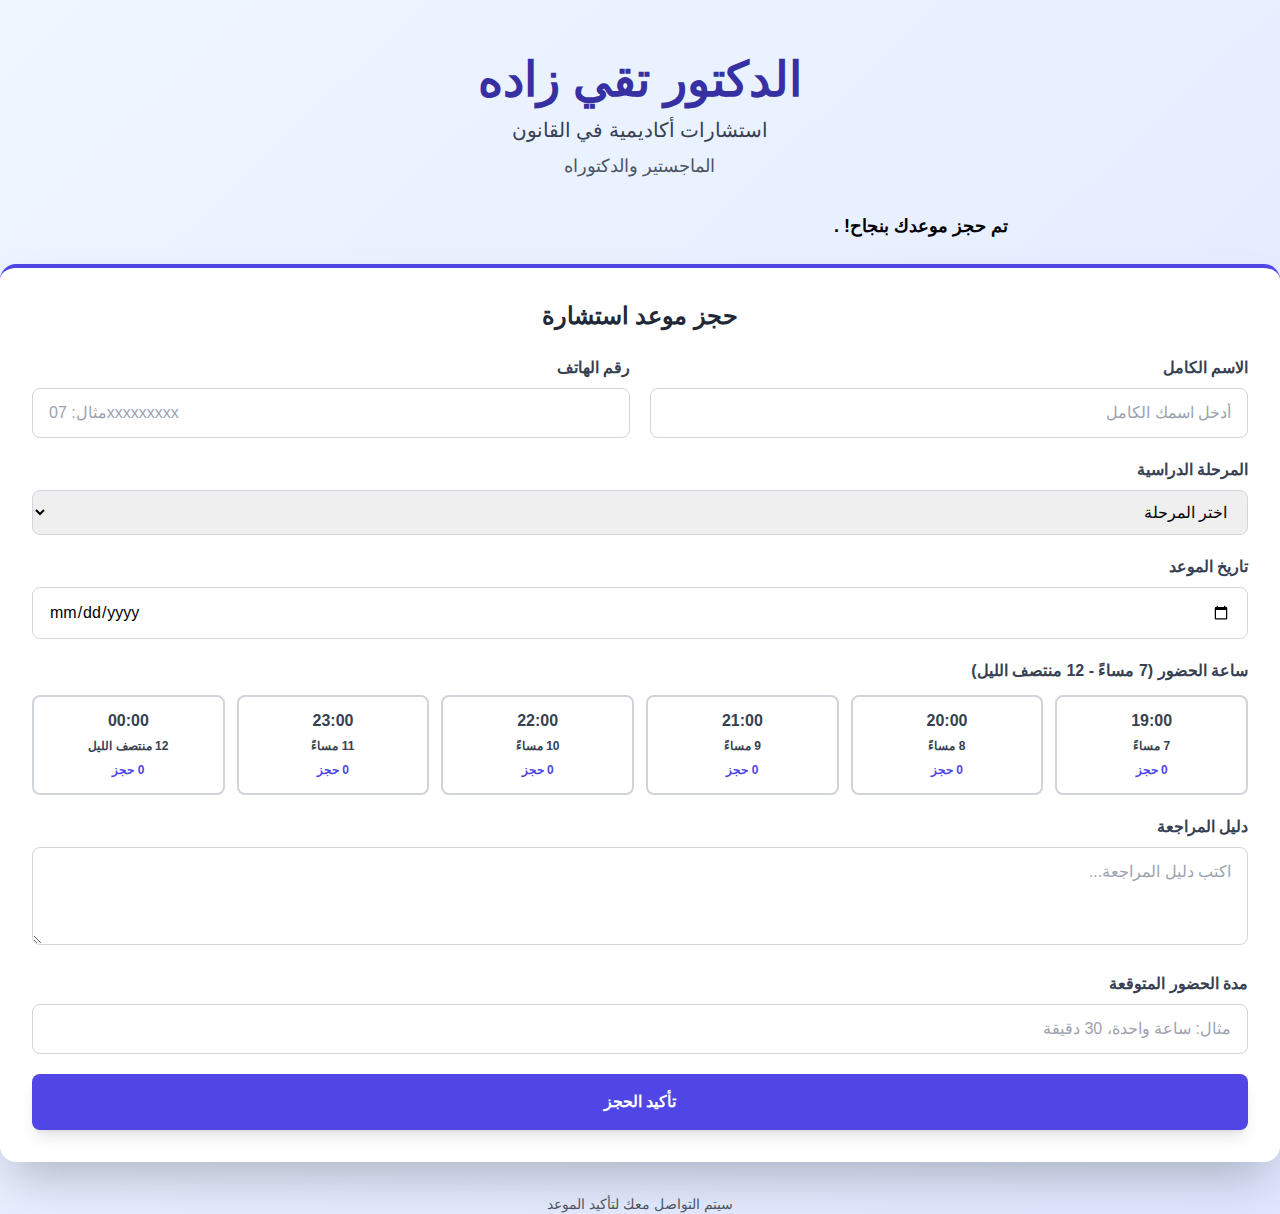
<file: preview.html>
<!DOCTYPE html>
<html lang="ar" dir="rtl">
<head>
    <meta charset="UTF-8">
    <meta name="viewport" content="width=device-width, initial-scale=1.0">
    <title>نظام حجز المواعيد - الدكتور محسن </title>
    <script src="static/libs/tailwindcss.js"></script>
    <style>
        body {
            font-family: 'Segoe UI', Tahoma, Geneva, Verdana, sans-serif;
        }
        .time-slot {
            cursor: pointer;
            transition: all 0.3s ease;
        }
        .time-slot:hover {
            transform: translateY(-2px);
        }
        .time-slot.selected {
            background-color: #4f46e5 !important;
            color: white !important;
            border-color: #4f46e5 !important;
        }
    </style>
</head>
<body class="bg-gradient-to-br from-blue-50 to-indigo-100 min-h-screen">
    <div class="max-w-3xl mx-auto mt-8 px-4 py-6">
        <!-- Header -->
        <div class="text-center mb-8">
            <h1 class="text-5xl font-bold text-indigo-800 mb-3">الدكتور تقي زاده</h1>
            <p class="text-xl text-gray-700 mb-2">استشارات أكاديمية في القانون</p>
            <p class="text-lg text-gray-600">الماجستير والدكتوراه</p>
        </div>

        <!-- Success Message -->
        <div id="successMessage" class="bg-green-100 border-r-4 border-green-500 text-green-800 px-6 py-4 rounded-lg mb-6 text-center shadow-md hidden"></div>
            <p class="font-semibold text-lg">تم حجز موعدك بنجاح!  .</p>
        </div>

        <!-- Form Card -->
        <div class="bg-white shadow-2xl rounded-2xl p-8 border-t-4 border-indigo-600">
            <h2 class="text-2xl font-bold text-gray-800 mb-6 text-center">حجز موعد استشارة</h2>
            
            <form id="appointmentForm" class="space-y-5">
                
                <div class="grid grid-cols-1 md:grid-cols-2 gap-5">
                    <div>
                        <label class="block text-gray-700 font-semibold mb-2">الاسم الكامل</label>
                        <input type="text" name="name" required
                            class="w-full px-4 py-3 border border-gray-300 rounded-lg focus:outline-none focus:ring-2 focus:ring-indigo-500 focus:border-transparent"
                            placeholder="أدخل اسمك الكامل">
                    </div>

                    <div>
                        <label class="block text-gray-700 font-semibold mb-2">رقم الهاتف</label>
                        <input type="tel" name="phone" required
                            class="w-full px-4 py-3 border border-gray-300 rounded-lg focus:outline-none focus:ring-2 focus:ring-indigo-500 focus:border-transparent"
                            placeholder="مثال: 07xxxxxxxxx">
                    </div>
                </div>

                <div>
                    <label class="block text-gray-700 font-semibold mb-2">المرحلة الدراسية</label>
                    <select name="degree" required
                        class="w-full px-4 py-3 border border-gray-300 rounded-lg focus:outline-none focus:ring-2 focus:ring-indigo-500 focus:border-transparent">
                        <option value="">اختر المرحلة</option>
                        <option value="master">ماجستير</option>
                        <option value="phd">دكتوراه</option>
                    </select>
                </div>

                <div>
                    <label class="block text-gray-700 font-semibold mb-2">تاريخ الموعد</label>
                    <input type="date" name="appointment_date" required
                        class="w-full px-4 py-3 border border-gray-300 rounded-lg focus:outline-none focus:ring-2 focus:ring-indigo-500 focus:border-transparent">
                </div>

                <div>
                    <label class="block text-gray-700 font-semibold mb-3">ساعة الحضور (7 مساءً - 12 منتصف الليل)</label>
                    <input type="hidden" name="appointment_time" id="selectedTime" required>
                    <div class="grid grid-cols-3 md:grid-cols-6 gap-3">
                        <div class="time-slot bg-white border-2 border-gray-300 rounded-lg p-3 text-center font-semibold text-gray-700" data-time="19:00">
                            19:00<br><span class="text-xs">7 مساءً</span><br><span class="text-xs text-indigo-600 font-bold" id="count-19:00">0 حجز</span>
                        </div>
                        <div class="time-slot bg-white border-2 border-gray-300 rounded-lg p-3 text-center font-semibold text-gray-700" data-time="20:00">
                            20:00<br><span class="text-xs">8 مساءً</span><br><span class="text-xs text-indigo-600 font-bold" id="count-20:00">0 حجز</span>
                        </div>
                        <div class="time-slot bg-white border-2 border-gray-300 rounded-lg p-3 text-center font-semibold text-gray-700" data-time="21:00">
                            21:00<br><span class="text-xs">9 مساءً</span><br><span class="text-xs text-indigo-600 font-bold" id="count-21:00">0 حجز</span>
                        </div>
                        <div class="time-slot bg-white border-2 border-gray-300 rounded-lg p-3 text-center font-semibold text-gray-700" data-time="22:00">
                            22:00<br><span class="text-xs">10 مساءً</span><br><span class="text-xs text-indigo-600 font-bold" id="count-22:00">0 حجز</span>
                        </div>
                        <div class="time-slot bg-white border-2 border-gray-300 rounded-lg p-3 text-center font-semibold text-gray-700" data-time="23:00">
                            23:00<br><span class="text-xs">11 مساءً</span><br><span class="text-xs text-indigo-600 font-bold" id="count-23:00">0 حجز</span>
                        </div>
                        <div class="time-slot bg-white border-2 border-gray-300 rounded-lg p-3 text-center font-semibold text-gray-700" data-time="00:00">
                            00:00<br><span class="text-xs">12 منتصف الليل</span><br><span class="text-xs text-indigo-600 font-bold" id="count-00:00">0 حجز</span>
                        </div>
                    </div>
                    <p id="timeError" class="text-red-500 text-sm mt-2 hidden">الرجاء اختيار ساعة الحضور</p>
                </div>

                <div>
                    <label class="block text-gray-700 font-semibold mb-2">دليل المراجعة</label>
                    <textarea name="reason" required rows="3"
                        class="w-full px-4 py-3 border border-gray-300 rounded-lg focus:outline-none focus:ring-2 focus:ring-indigo-500 focus:border-transparent"
                        placeholder="اكتب دليل المراجعة..."></textarea>
                </div>

                <div>
                    <label class="block text-gray-700 font-semibold mb-2">مدة الحضور المتوقعة</label>
                    <input type="text" name="duration" required
                        class="w-full px-4 py-3 border border-gray-300 rounded-lg focus:outline-none focus:ring-2 focus:ring-indigo-500 focus:border-transparent"
                        placeholder="مثال: ساعة واحدة، 30 دقيقة">
                </div>

                <button type="submit" 
                    class="w-full bg-indigo-600 hover:bg-indigo-700 text-white font-bold py-4 rounded-lg transition duration-300 shadow-lg hover:shadow-xl transform hover:-translate-y-1">
                    تأكيد الحجز
                </button>
            </form>
        </div>

        <!-- Footer -->
        <div class="text-center mt-8 text-gray-600">
            <p class="text-sm">سيتم التواصل معك لتأكيد الموعد</p>
        </div>
    </div>

    <script>
        // Load counts from localStorage
        const timeCounts = JSON.parse(localStorage.getItem('timeCounts')) || {
            '19:00': 0,
            '20:00': 0,
            '21:00': 0,
            '22:00': 0,
            '23:00': 0,
            '00:00': 0
        };

        // Update display
        function updateCounts() {
            Object.keys(timeCounts).forEach(time => {
                const countElement = document.getElementById(`count-${time}`);
                if (countElement) {
                    countElement.textContent = `${timeCounts[time]} حجز`;
                }
            });
        }

        // Initial display
        updateCounts();

        // Time slot selection
        const timeSlots = document.querySelectorAll('.time-slot');
        const selectedTimeInput = document.getElementById('selectedTime');
        const timeError = document.getElementById('timeError');

        timeSlots.forEach(slot => {
            slot.addEventListener('click', function() {
                // Remove selected class from all slots
                timeSlots.forEach(s => s.classList.remove('selected'));
                
                // Add selected class to clicked slot
                this.classList.add('selected');
                
                // Set the hidden input value
                selectedTimeInput.value = this.getAttribute('data-time');
                
                // Hide error message
                timeError.classList.add('hidden');
            });
        });

        // Form submission
        document.getElementById('appointmentForm').addEventListener('submit', function(e) {
            e.preventDefault();
            
            // Check if time is selected
            if (!selectedTimeInput.value) {
                timeError.classList.remove('hidden');
                document.querySelector('.time-slot').scrollIntoView({ behavior: 'smooth', block: 'center' });
                return;
            }
            
            // Increment count for selected time
            const selectedTime = selectedTimeInput.value;
            timeCounts[selectedTime] = (timeCounts[selectedTime] || 0) + 1;
            localStorage.setItem('timeCounts', JSON.stringify(timeCounts));
            updateCounts();
            
            // Show success message
            const successMsg = document.getElementById('successMessage');
            successMsg.classList.remove('hidden');
            
            // Scroll to top
            window.scrollTo({ top: 0, behavior: 'smooth' });
            
            // Reset form
            this.reset();
            timeSlots.forEach(s => s.classList.remove('selected'));
            selectedTimeInput.value = '';
            
            // Hide message after 5 seconds
            setTimeout(() => {
                successMsg.classList.add('hidden');
            }, 5000);
        });
    </script>
</body>
</html>
</file>
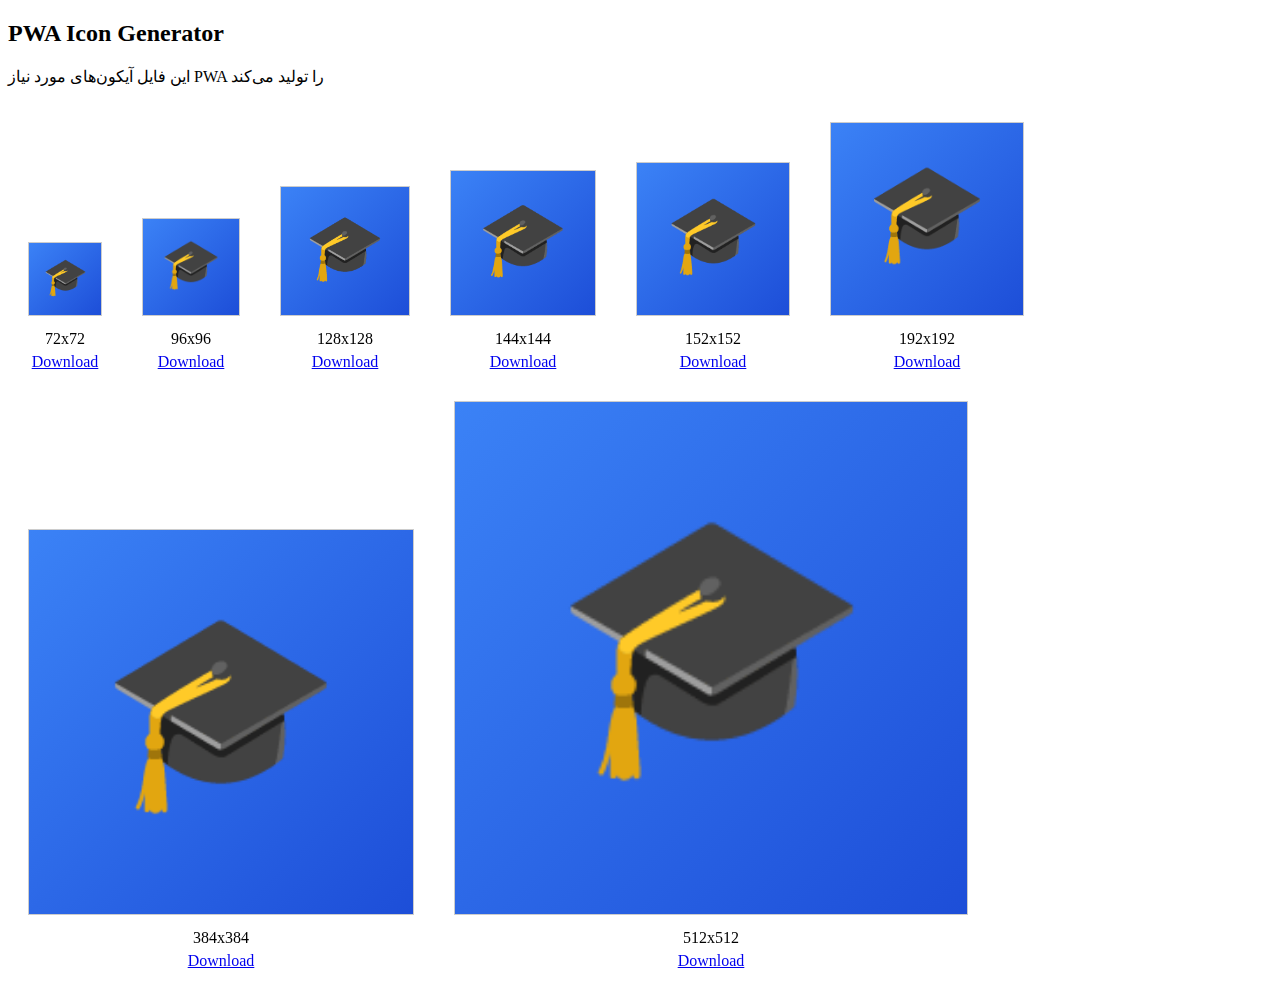
<file: assets/icons/create-icons.html>
<!DOCTYPE html>
<html>
<head>
    <title>Icon Generator</title>
    <style>
        canvas { border: 1px solid #ccc; margin: 10px; }
        .icon-container { display: inline-block; text-align: center; margin: 10px; }
    </style>
</head>
<body>
    <h2>PWA Icon Generator</h2>
    <p>این فایل آیکون‌های مورد نیاز PWA را تولید می‌کند</p>
    
    <div id="icons-container"></div>
    
    <script>
        const sizes = [72, 96, 128, 144, 152, 192, 384, 512];
        const container = document.getElementById('icons-container');
        
        sizes.forEach(size => {
            const canvas = document.createElement('canvas');
            canvas.width = size;
            canvas.height = size;
            
            const ctx = canvas.getContext('2d');
            
            // Background gradient
            const gradient = ctx.createLinearGradient(0, 0, size, size);
            gradient.addColorStop(0, '#3b82f6');
            gradient.addColorStop(1, '#1d4ed8');
            ctx.fillStyle = gradient;
            ctx.fillRect(0, 0, size, size);
            
            // Icon (graduation cap)
            ctx.fillStyle = 'white';
            ctx.font = `${size * 0.5}px Arial`;
            ctx.textAlign = 'center';
            ctx.textBaseline = 'middle';
            ctx.fillText('🎓', size/2, size/2);
            
            // Create download link
            const iconDiv = document.createElement('div');
            iconDiv.className = 'icon-container';
            
            const label = document.createElement('div');
            label.textContent = `${size}x${size}`;
            
            const link = document.createElement('a');
            link.href = canvas.toDataURL();
            link.download = `icon-${size}x${size}.png`;
            link.textContent = 'Download';
            link.style.display = 'block';
            link.style.marginTop = '5px';
            
            iconDiv.appendChild(canvas);
            iconDiv.appendChild(label);
            iconDiv.appendChild(link);
            container.appendChild(iconDiv);
        });
    </script>
</body>
</html>
</file>
